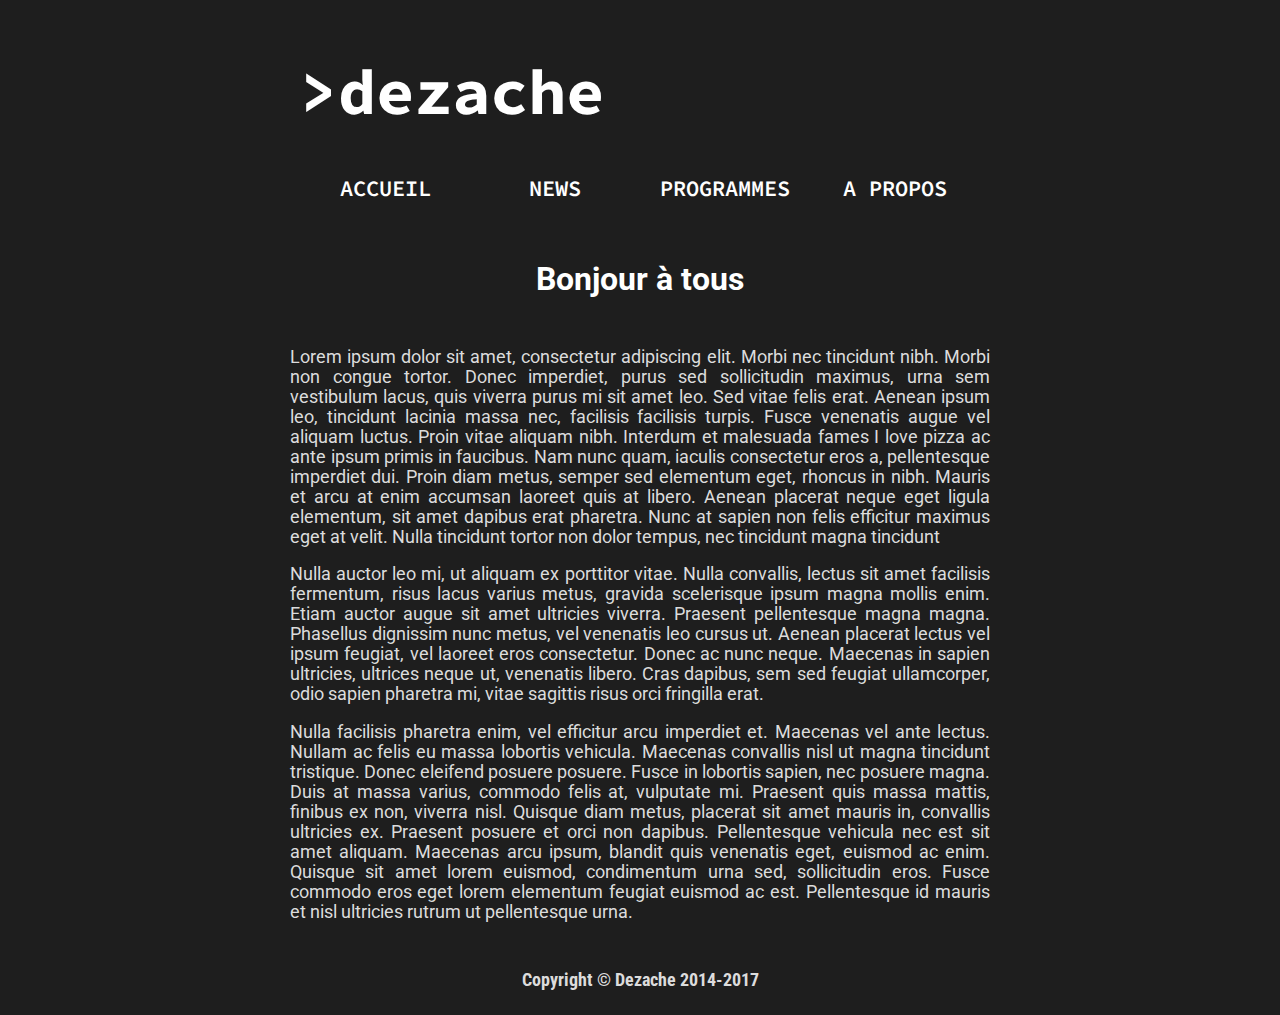
<file: index.html>
﻿<!DOCTYPE html>

<html>

	<head>

		<link rel="stylesheet" type="text/css" href="style.css">
		<meta charset="UTF-8">

		<!-- Polices -->
			<link href="https://fonts.googleapis.com/css?family=Source+Code+Pro:400,600,900" rel="stylesheet">
			<link href="https://fonts.googleapis.com/css?family=Roboto" rel="stylesheet">
			<link href="https://fonts.googleapis.com/css?family=Roboto+Condensed" rel="stylesheet">
		<!-- Fin Polices -->

   		<title>Dezache</title>
	
	 </head>

	 <body>

        <header>
            <nav>
                <ul>
                    <li><a id="site_title" href="index.html"><h1>>dezache</h1></a></li>
                </ul>
                <ul id="navigation">
                    <li><a href="index.html" class="sliding-middle-out">Accueil</a></li>
                    <li><a href="news.html" class="sliding-middle-out">News</a></li>
                    <li><a href="programs/index.html" class="sliding-middle-out">Programmes</a></li>
                    <li><a href="about.html" class="sliding-middle-out">A propos</a></li>
                </ul>
            </nav>

        </header>

	 	<h2>Bonjour à tous</h2>

	 	<article class="zone_text">
	 	<p>Lorem ipsum dolor sit amet, consectetur adipiscing elit. Morbi nec tincidunt nibh. Morbi non congue tortor. Donec imperdiet, purus sed sollicitudin maximus, urna sem vestibulum lacus, quis viverra purus mi sit amet leo. Sed vitae felis erat. Aenean ipsum leo, tincidunt lacinia massa nec, facilisis facilisis turpis. Fusce venenatis augue vel aliquam luctus. Proin vitae aliquam nibh. Interdum et malesuada fames  I love pizza ac ante ipsum primis in faucibus. Nam nunc quam, iaculis consectetur eros a, pellentesque imperdiet dui. Proin diam metus, semper sed elementum eget, rhoncus in nibh. Mauris et arcu at enim accumsan laoreet quis at libero. Aenean placerat neque eget ligula elementum, sit amet dapibus erat pharetra. Nunc at sapien non felis efficitur maximus eget at velit. Nulla tincidunt tortor non dolor tempus, nec tincidunt magna tincidunt</p>
	 	<p>Nulla auctor leo mi, ut aliquam ex porttitor vitae. Nulla convallis, lectus sit amet facilisis fermentum, risus lacus varius metus, gravida scelerisque ipsum magna mollis enim. Etiam auctor augue sit amet ultricies viverra. Praesent pellentesque magna magna. Phasellus dignissim nunc metus, vel venenatis leo cursus ut. Aenean placerat lectus vel ipsum feugiat, vel laoreet eros consectetur. Donec ac nunc neque. Maecenas in sapien ultricies, ultrices neque ut, venenatis libero. Cras dapibus, sem sed feugiat ullamcorper, odio sapien pharetra mi, vitae sagittis risus orci fringilla erat.</p>
	 	<p>Nulla facilisis pharetra enim, vel efficitur arcu imperdiet et. Maecenas vel ante lectus. Nullam ac felis eu massa lobortis vehicula. Maecenas convallis nisl ut magna tincidunt tristique. Donec eleifend posuere posuere. Fusce in lobortis sapien, nec posuere magna. Duis at massa varius, commodo felis at, vulputate mi. Praesent quis massa mattis, finibus ex non, viverra nisl. Quisque diam metus, placerat sit amet mauris in, convallis ultricies ex. Praesent posuere et orci non dapibus. Pellentesque vehicula nec est sit amet aliquam. Maecenas arcu ipsum, blandit quis venenatis eget, euismod ac enim. Quisque sit amet lorem euismod, condimentum urna sed, sollicitudin eros. Fusce commodo eros eget lorem elementum feugiat euismod ac est. Pellentesque id mauris et nisl ultricies rutrum ut pellentesque urna.</p>
	 	</article>

	 	<footer>
		<p>Copyright © Dezache 2014-2017</p>
		</footer>

	 </body>

</html>
</file>
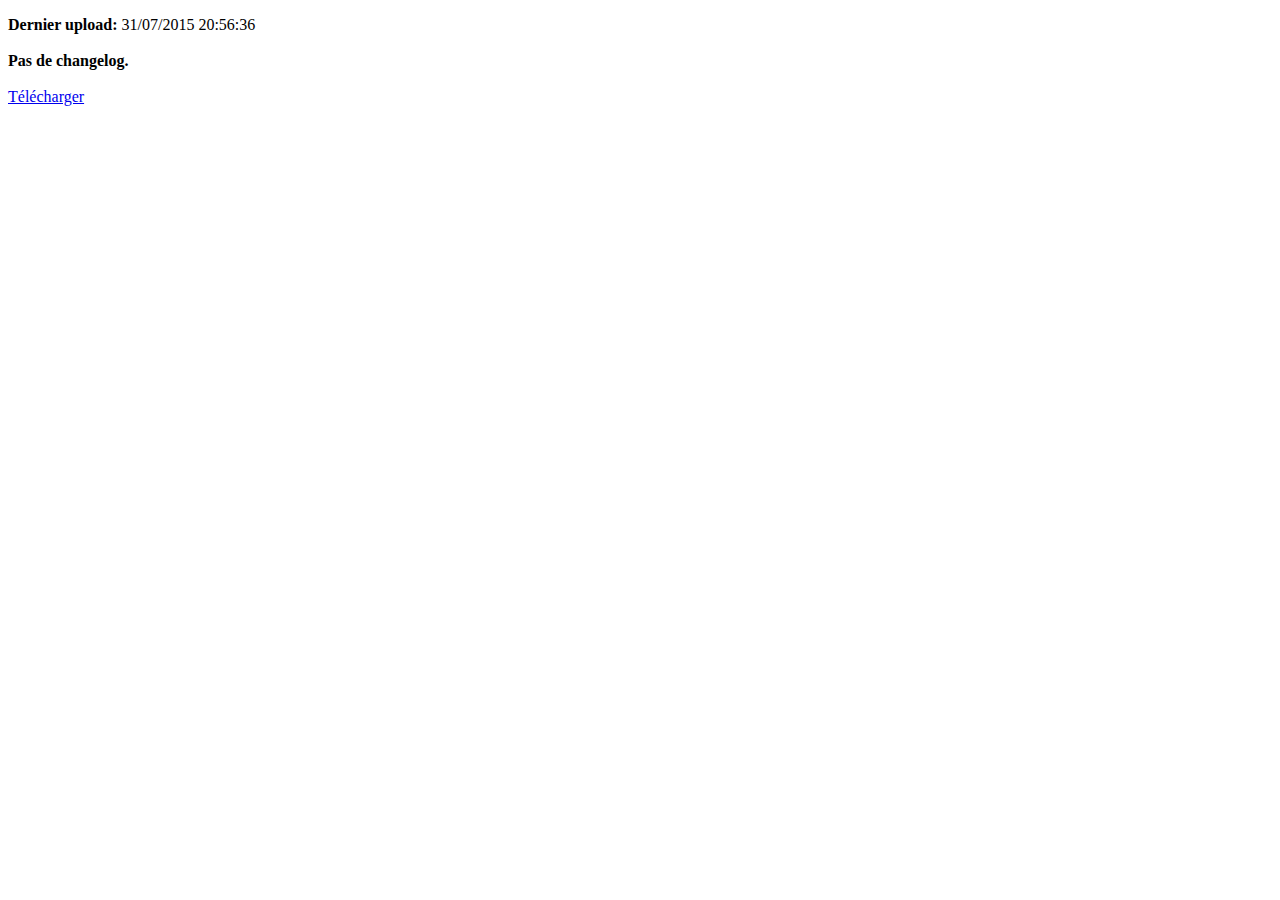
<file: programs/snap/index.html>
<!DOCTYPE html>
<html>
<head>
<meta charset="UTF-8">
<title>INS Snap</title>
</head>
<body>
<p><strong>Dernier upload:</strong> 31/07/2015 20:56:36</br></br><strong>Pas de changelog.</strong></br></br><a href="INS.zip">Télécharger</a></p></body>
</html>
</file>
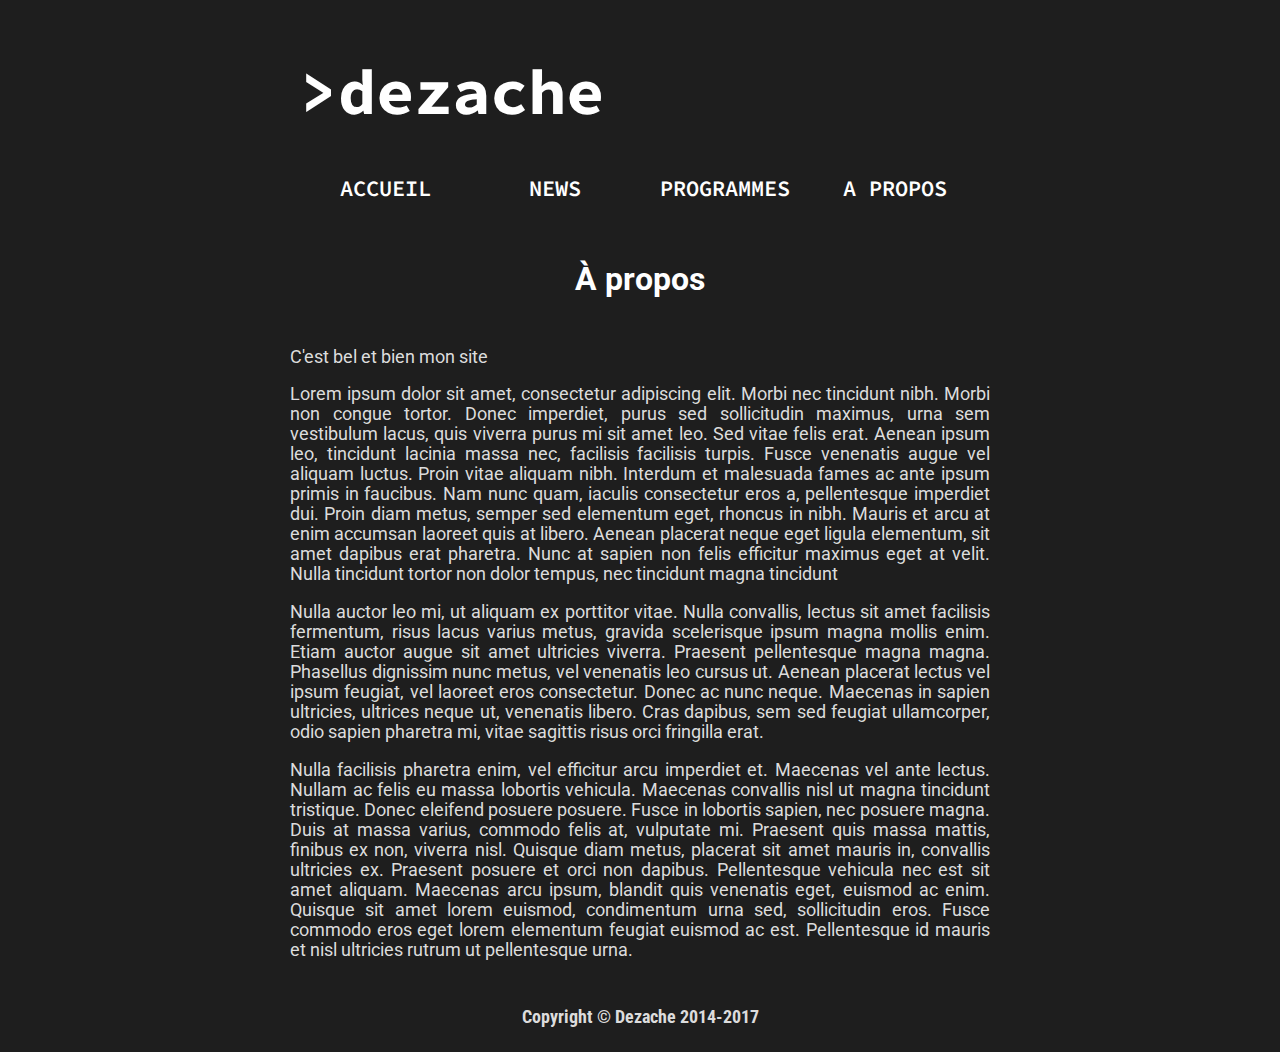
<file: about.html>
﻿<!DOCTYPE html>

<html>

	<head>

		<link rel="stylesheet" type="text/css" href="style.css">
		<meta charset="UTF-8">

		<!-- Polices -->
			<link href="https://fonts.googleapis.com/css?family=Source+Code+Pro:400,600,900" rel="stylesheet">
			<link href="https://fonts.googleapis.com/css?family=Roboto" rel="stylesheet">
			<link href="https://fonts.googleapis.com/css?family=Roboto+Condensed" rel="stylesheet">
		<!-- Fin Polices -->

   		<title>Dezache</title>

	 </head>

	 <body>

        <header>
            <nav>
                <ul>
                    <li><a id="site_title" href="index.html"><h1>>dezache</h1></a></li>
                </ul>
                <ul id="navigation">
                    <li><a href="index.html" class="sliding-middle-out">Accueil</a></li>
                    <li><a href="news.html" class="sliding-middle-out">News</a></li>
                    <li><a href="programs/index.html" class="sliding-middle-out">Programmes</a></li>
                    <li><a href="about.html" class="sliding-middle-out">A propos</a></li>
                </ul>
            </nav>

        </header>

	 	<h2>À propos</h2>

	 	<article class="zone_text">
	 	<p>C'est bel et bien mon site</p>
	 	<p>Lorem ipsum dolor sit amet, consectetur adipiscing elit. Morbi nec tincidunt nibh. Morbi non congue tortor. Donec imperdiet, purus sed sollicitudin maximus, urna sem vestibulum lacus, quis viverra purus mi sit amet leo. Sed vitae felis erat. Aenean ipsum leo, tincidunt lacinia massa nec, facilisis facilisis turpis. Fusce venenatis augue vel aliquam luctus. Proin vitae aliquam nibh. Interdum et malesuada fames ac ante ipsum primis in faucibus. Nam nunc quam, iaculis consectetur eros a, pellentesque imperdiet dui. Proin diam metus, semper sed elementum eget, rhoncus in nibh. Mauris et arcu at enim accumsan laoreet quis at libero. Aenean placerat neque eget ligula elementum, sit amet dapibus erat pharetra. Nunc at sapien non felis efficitur maximus eget at velit. Nulla tincidunt tortor non dolor tempus, nec tincidunt magna tincidunt</p>
	 	<p>Nulla auctor leo mi, ut aliquam ex porttitor vitae. Nulla convallis, lectus sit amet facilisis fermentum, risus lacus varius metus, gravida scelerisque ipsum magna mollis enim. Etiam auctor augue sit amet ultricies viverra. Praesent pellentesque magna magna. Phasellus dignissim nunc metus, vel venenatis leo cursus ut. Aenean placerat lectus vel ipsum feugiat, vel laoreet eros consectetur. Donec ac nunc neque. Maecenas in sapien ultricies, ultrices neque ut, venenatis libero. Cras dapibus, sem sed feugiat ullamcorper, odio sapien pharetra mi, vitae sagittis risus orci fringilla erat.</p>
	 	<p>Nulla facilisis pharetra enim, vel efficitur arcu imperdiet et. Maecenas vel ante lectus. Nullam ac felis eu massa lobortis vehicula. Maecenas convallis nisl ut magna tincidunt tristique. Donec eleifend posuere posuere. Fusce in lobortis sapien, nec posuere magna. Duis at massa varius, commodo felis at, vulputate mi. Praesent quis massa mattis, finibus ex non, viverra nisl. Quisque diam metus, placerat sit amet mauris in, convallis ultricies ex. Praesent posuere et orci non dapibus. Pellentesque vehicula nec est sit amet aliquam. Maecenas arcu ipsum, blandit quis venenatis eget, euismod ac enim. Quisque sit amet lorem euismod, condimentum urna sed, sollicitudin eros. Fusce commodo eros eget lorem elementum feugiat euismod ac est. Pellentesque id mauris et nisl ultricies rutrum ut pellentesque urna.</p>
		</article>

		<footer>
		<p>Copyright © Dezache 2014-2017</p>
		</footer>

	 </body>

</html>
</file>
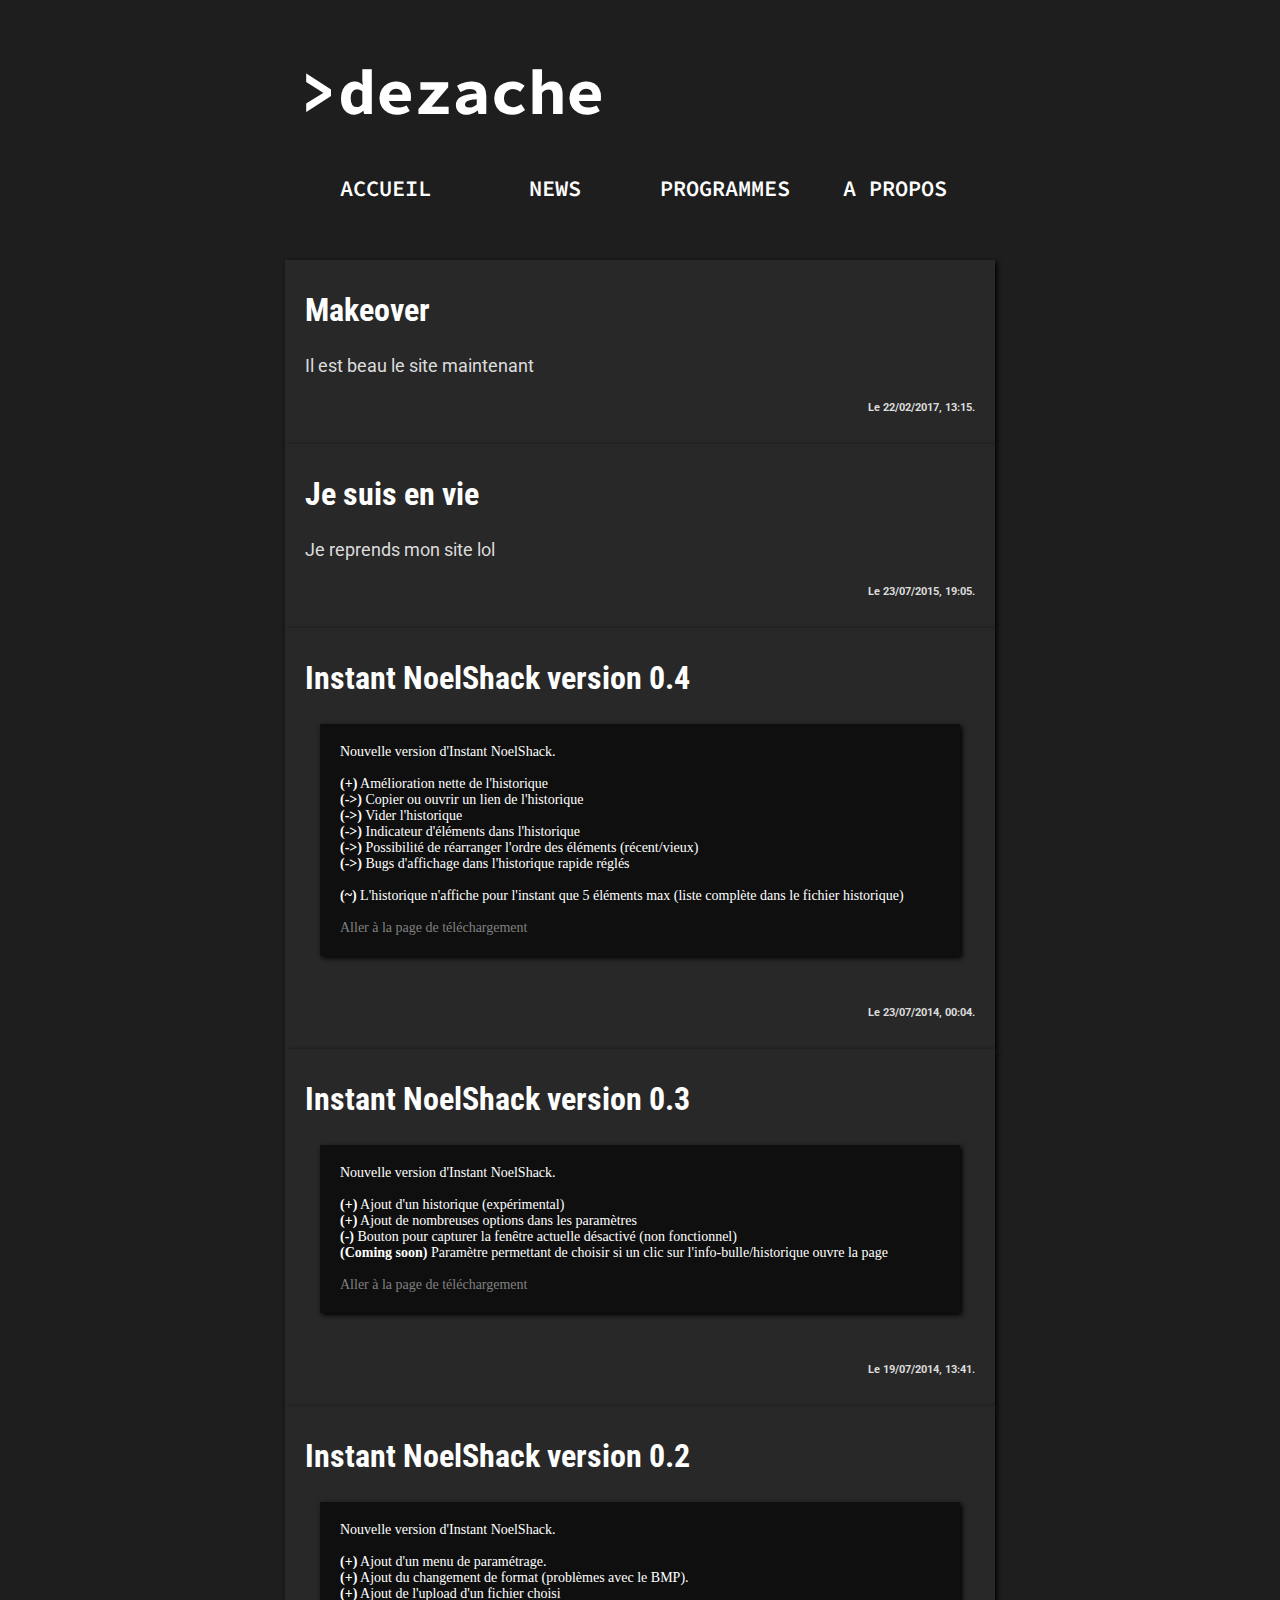
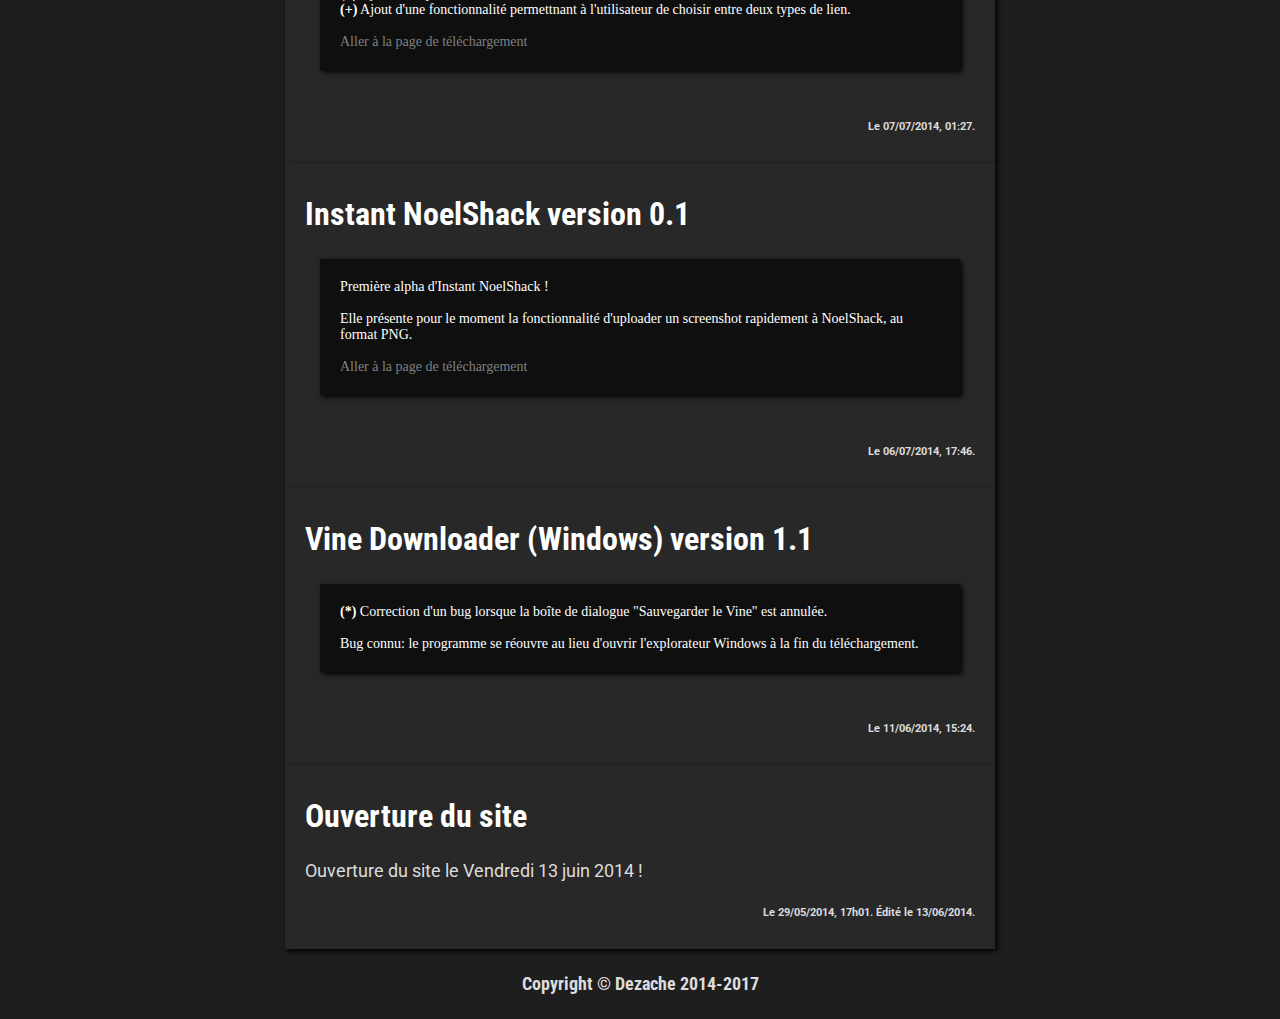
<file: news.html>
﻿<!DOCTYPE html>

<html>

	<head>

		<link rel="stylesheet" type="text/css" href="style.css">
		<meta charset="UTF-8">

		<!-- Polices -->
			<link href="https://fonts.googleapis.com/css?family=Source+Code+Pro:400,600,900" rel="stylesheet">
			<link href="https://fonts.googleapis.com/css?family=Roboto" rel="stylesheet">
			<link href="https://fonts.googleapis.com/css?family=Roboto+Condensed" rel="stylesheet">
		<!-- Fin Polices -->

   		<title>Dezache</title>

	 </head>

	 <body>
        <header>
            <nav>
                <ul>
                    <li><a id="site_title" href="index.html"><h1>>dezache</h1></a></li>
                </ul>
                <ul id="navigation">
                    <li><a href="index.html" class="sliding-middle-out">Accueil</a></li>
                    <li><a href="news.html" class="sliding-middle-out">News</a></li>
                    <li><a href="programs/index.html" class="sliding-middle-out">Programmes</a></li>
                    <li><a href="about.html" class="sliding-middle-out">A propos</a></li>
                </ul>
            </nav>

        </header>

	 	<article class="element">

			<h2 class="articletitle">Makeover</h2>
			<p class="articledescription">Il est beau le site maintenant</p>
			<h6 class="articledetails">Le 22/02/2017, 13:15.</h6>

		</article>
		
		<article class="element">

			<h2 class="articletitle">Je suis en vie</h2>
			<p class="articledescription">Je reprends mon site lol</p>
			<h6 class="articledetails">Le 23/07/2015, 19:05.</h6>

		</article>
		
	 	<article class="element">

			<h2 class="articletitle">Instant NoelShack version 0.4</h2>
			<p class="changelog">Nouvelle version d'Instant NoelShack.<br><br><strong>(+)</strong> Amélioration nette de l'historique<br><strong>(->)</strong> Copier ou ouvrir un lien de l'historique<br><strong>(->)</strong> Vider l'historique<br><strong>(->)</strong> Indicateur d'éléments dans l'historique<br><strong>(->)</strong> Possibilité de réarranger l'ordre des éléments (récent/vieux)<br><strong>(->)</strong> Bugs d'affichage dans l'historique rapide réglés<br><br><strong>(~)</strong> L'historique n'affiche pour l'instant que 5 éléments max (liste complète dans le fichier historique)<br><br><a class="changeloglink" href="programs/index.html#InstantNoelShack">Aller à la page de téléchargement</a></p>
			<h6 class="articledetails">Le 23/07/2014, 00:04.</h6>

		</article>

	 	<article class="element">

			<h2 class="articletitle">Instant NoelShack version 0.3</h2>
			<p class="changelog">Nouvelle version d'Instant NoelShack.<br><br><strong>(+)</strong> Ajout d'un historique (expérimental)<br><strong>(+)</strong> Ajout de nombreuses options dans les paramètres<br><strong>(-)</strong> Bouton pour capturer la fenêtre actuelle désactivé (non fonctionnel)<br><strong>(Coming soon)</strong> Paramètre permettant de choisir si un clic sur l'info-bulle/historique ouvre la page<br><br><a class="changeloglink" href="programs/index.html#InstantNoelShack">Aller à la page de téléchargement</a></p>
			<h6 class="articledetails">Le 19/07/2014, 13:41.</h6>

		</article>

	 	<article class="element">

			<h2 class="articletitle">Instant NoelShack version 0.2</h2>
			<p class="changelog">Nouvelle version d'Instant NoelShack.<br><br><strong>(+)</strong> Ajout d'un menu de paramétrage.<br><strong>(+)</strong> Ajout du changement de format (problèmes avec le BMP).<br><strong>(+)</strong> Ajout de l'upload d'un fichier choisi<br><strong>(+)</strong> Ajout d'une fonctionnalité permettnant à l'utilisateur de choisir entre deux types de lien.<br><br><a class="changeloglink" href="programs/index.html#InstantNoelShack">Aller à la page de téléchargement</a></p>
			<h6 class="articledetails">Le 07/07/2014, 01:27.</h6>

		</article>


		<article class="element">

			<h2 class="articletitle">Instant NoelShack version 0.1</h2>
			<p class="changelog">Première alpha d'Instant NoelShack !<br><br>Elle présente pour le moment la fonctionnalité d'uploader un screenshot rapidement à NoelShack, au format PNG. <br><br><a class="changeloglink" href="programs/index.html#InstantNoelShack">Aller à la page de téléchargement</a></p>
			<h6 class="articledetails">Le 06/07/2014, 17:46.</h6>

		</article>

		<article class="element">

			<h2 class="articletitle">Vine Downloader (Windows) version 1.1</h2>
			<p class="changelog"><strong>(*)</strong> Correction d'un bug lorsque la boîte de dialogue "Sauvegarder le Vine" est annulée.<br><br>Bug connu: le programme se réouvre au lieu d'ouvrir l'explorateur Windows à la fin du téléchargement.</p>
			<h6 class="articledetails">Le 11/06/2014, 15:24.</h6>

		</article>

		<article class="element">

			<h2 class="articletitle">Ouverture du site</h2>
			<p class="articledescription">Ouverture du site le Vendredi 13 juin 2014 !</p>
			<h6 class="articledetails">Le 29/05/2014, 17h01. Édité le 13/06/2014.</h6>

		</article>
	
		<footer>
		<p>Copyright © Dezache 2014-2017</p>
		</footer>

	 </body>

</html>
</file>
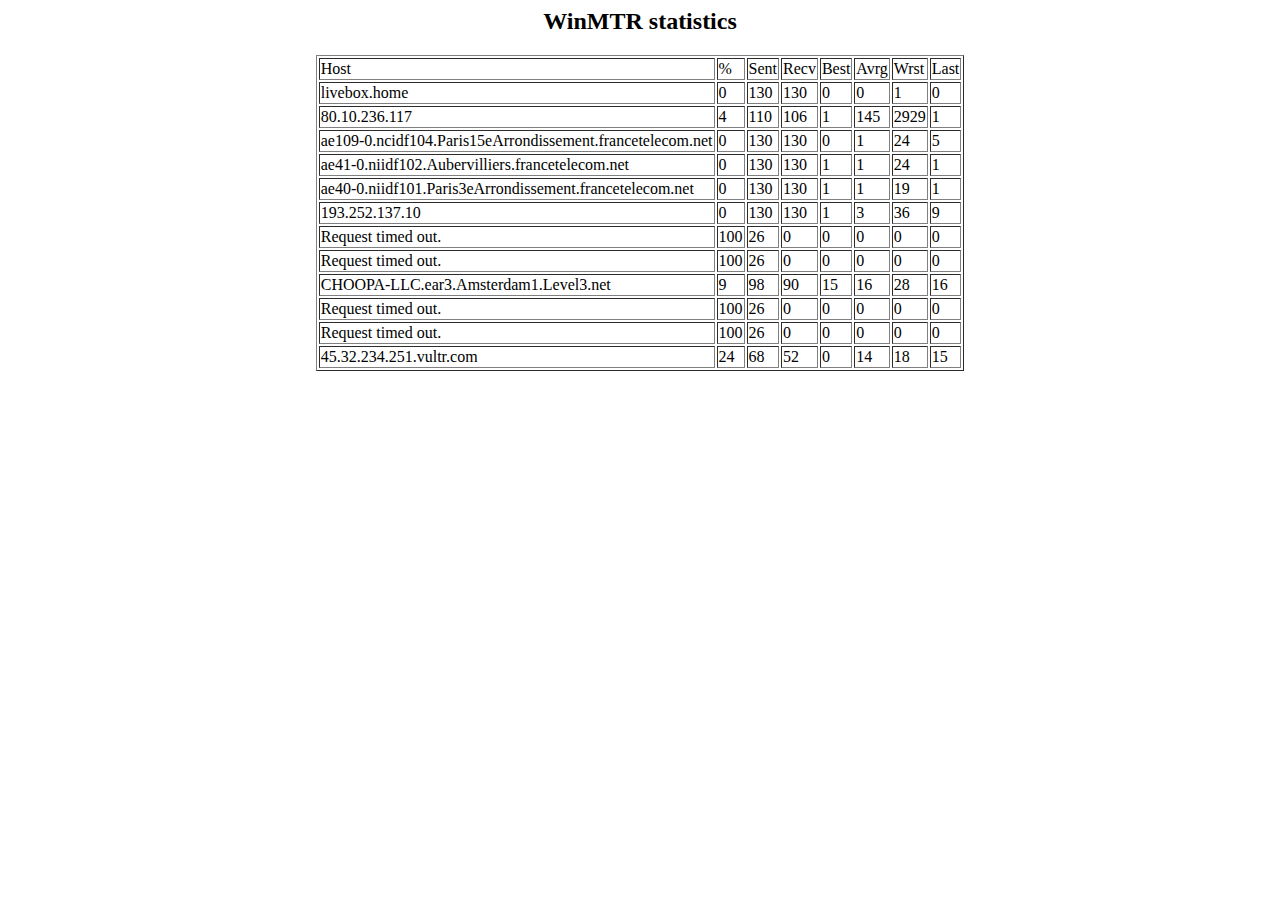
<file: misc/rocketleague.html>
<html><head><title>WinMTR Statistics</title></head><body bgcolor="white">
<center><h2>WinMTR statistics</h2></center>
<p align="center"> <table border="1" align="center">
<tr><td>Host</td> <td>%</td> <td>Sent</td> <td>Recv</td> <td>Best</td> <td>Avrg</td> <td>Wrst</td> <td>Last</td></tr>
<tr><td>livebox.home</td> <td>   0</td> <td> 130</td> <td> 130</td> <td>   0</td> <td>   0</td> <td>   1</td> <td>   0</td></tr>
<tr><td>80.10.236.117</td> <td>   4</td> <td> 110</td> <td> 106</td> <td>   1</td> <td> 145</td> <td>2929</td> <td>   1</td></tr>
<tr><td>ae109-0.ncidf104.Paris15eArrondissement.francetelecom.net</td> <td>   0</td> <td> 130</td> <td> 130</td> <td>   0</td> <td>   1</td> <td>  24</td> <td>   5</td></tr>
<tr><td>ae41-0.niidf102.Aubervilliers.francetelecom.net</td> <td>   0</td> <td> 130</td> <td> 130</td> <td>   1</td> <td>   1</td> <td>  24</td> <td>   1</td></tr>
<tr><td>ae40-0.niidf101.Paris3eArrondissement.francetelecom.net</td> <td>   0</td> <td> 130</td> <td> 130</td> <td>   1</td> <td>   1</td> <td>  19</td> <td>   1</td></tr>
<tr><td>193.252.137.10</td> <td>   0</td> <td> 130</td> <td> 130</td> <td>   1</td> <td>   3</td> <td>  36</td> <td>   9</td></tr>
<tr><td>Request timed out.</td> <td> 100</td> <td>  26</td> <td>   0</td> <td>   0</td> <td>   0</td> <td>   0</td> <td>   0</td></tr>
<tr><td>Request timed out.</td> <td> 100</td> <td>  26</td> <td>   0</td> <td>   0</td> <td>   0</td> <td>   0</td> <td>   0</td></tr>
<tr><td>CHOOPA-LLC.ear3.Amsterdam1.Level3.net</td> <td>   9</td> <td>  98</td> <td>  90</td> <td>  15</td> <td>  16</td> <td>  28</td> <td>  16</td></tr>
<tr><td>Request timed out.</td> <td> 100</td> <td>  26</td> <td>   0</td> <td>   0</td> <td>   0</td> <td>   0</td> <td>   0</td></tr>
<tr><td>Request timed out.</td> <td> 100</td> <td>  26</td> <td>   0</td> <td>   0</td> <td>   0</td> <td>   0</td> <td>   0</td></tr>
<tr><td>45.32.234.251.vultr.com</td> <td>  24</td> <td>  68</td> <td>  52</td> <td>   0</td> <td>  14</td> <td>  18</td> <td>  15</td></tr>
</table></body></html>
</file>
<file: style.css>
.sliding-middle-out {
    display: inline-block;
    position: relative;
    padding-bottom: 3px;
}

    .sliding-middle-out:after {
        content: '';
        display: block;
        margin: auto;
        height: 2px;
        width: 0;
        background: transparent;
        transition: width .5s ease, background-color .5s ease;
    }

    .sliding-middle-out:hover:after {
        width: 100%;
        background: white;
    }

html {
    background-color: #1E1E1E;
    color: #DCDCDC;
    font-family: 'Source Code Pro', monospace;
}

*:link, *:visited {
    color: white;
}

#site_title {
    font-family: 'Source Code Pro', monospace;
    font-size: 2em;
    text-decoration: none;
    margin: 0;
    color: white;
}

.changeloglink {
    color: gray;
    text-decoration: none;
}

    .changeloglink:hover, .changeloglink:active {
        color: #F2F2F2;
        font-weight: bold;
    }

.changelog {
    margin-left: auto;
    margin-right: auto;
    width: 600px;
    padding: 20px;
    margin-bottom: 50px;
    box-shadow: 2px 2px 5px #000000;
    font-size: 14px;
    text-align: left;
    background-color: #0F0F0F;
    color: white;
    font-family: 'Consolas';
}

footer {
    margin-top: 25px;
    margin-bottom: 25px;
}

    footer p {
        font-family: 'Roboto Condensed', sans-serif;
        font-weight: bold;
    }

.footer_absolute {
    position: absolute;
    margin: 0;
    padding: 0;
    left: 0;
    bottom: 0;
    width: 100vw;
}

ul {
    list-style-type: none;
    margin: 0;
    padding: 0;
    overflow: hidden;
    margin-right: auto;
    margin-left: auto;
    width: 680px;
}


li {
    float: left;
}

nav {
    display: block;
    color: white;
    font-family: 'Source Code Pro', monospace;
    font-weight: 600;
    margin-bottom: 50px;
}

#navigation li a:link, #navigation li a:visited {
    display: block;
    width: 170px;
    height: 33px;
    text-align: center;
    font-size: 22px;
    text-decoration: none;
    text-transform: uppercase;
}

p {
    font-family: 'Roboto', sans-serif;
    font-size: 1.1em;
    text-align: center;
}

.zone_text {
    margin-left: auto;
    margin-right: auto;
    width: 700px;
    padding: 5px;
}

    .zone_text p {
        text-align: justify;
    }

.element {
    margin-left: auto;
    margin-right: auto;
    width: 700px;
    padding: 5px;
    background-color: #282828;
    box-shadow: 2px 2px 5px #000000;
}

.elementtitle {
    font-family: 'Roboto Condensed', sans-serif;
    color: #000000;
}

.elementdescription {
    text-align: justify;
    margin-left: 25px;
    margin-right: 25px;
}

.screenshot {
    display: block;
    box-shadow: 2px 2px 5px #000000;
    margin-left: auto;
    margin-right: auto;
}

.articlehref, .articlehref:hover, .articlehref:active {
    text-decoration: none;
}

.download {
    font-family: 'Roboto Condensed';
    color: #DCDCDC;
    text-decoration: none;
    font-weight: 700;
}

    .download:hover, .download:active {
        color: white;
    }

.articletitle {
    font-family: 'Roboto Condensed', sans-serif;
    color: white;
    text-align: left;
    margin-left: 15px;
    font-size: 32px;
}

.articledescription {
    text-align: left;
    margin-left: 15px;
}

.articledetails {
    font-family: 'Roboto';
    text-align: right;
    margin-right: 15px;
}

h2 {
    text-align: center;
    font-family: 'Roboto', sans-serif;
    font-size: 2em;
    color: white;
}

hr {
    margin-top: 15px;
}

#back {
    position: absolute;
    left: 20px;
    top: 0;
    font-size: 3em;
    text-decoration: none;
}
</file>
